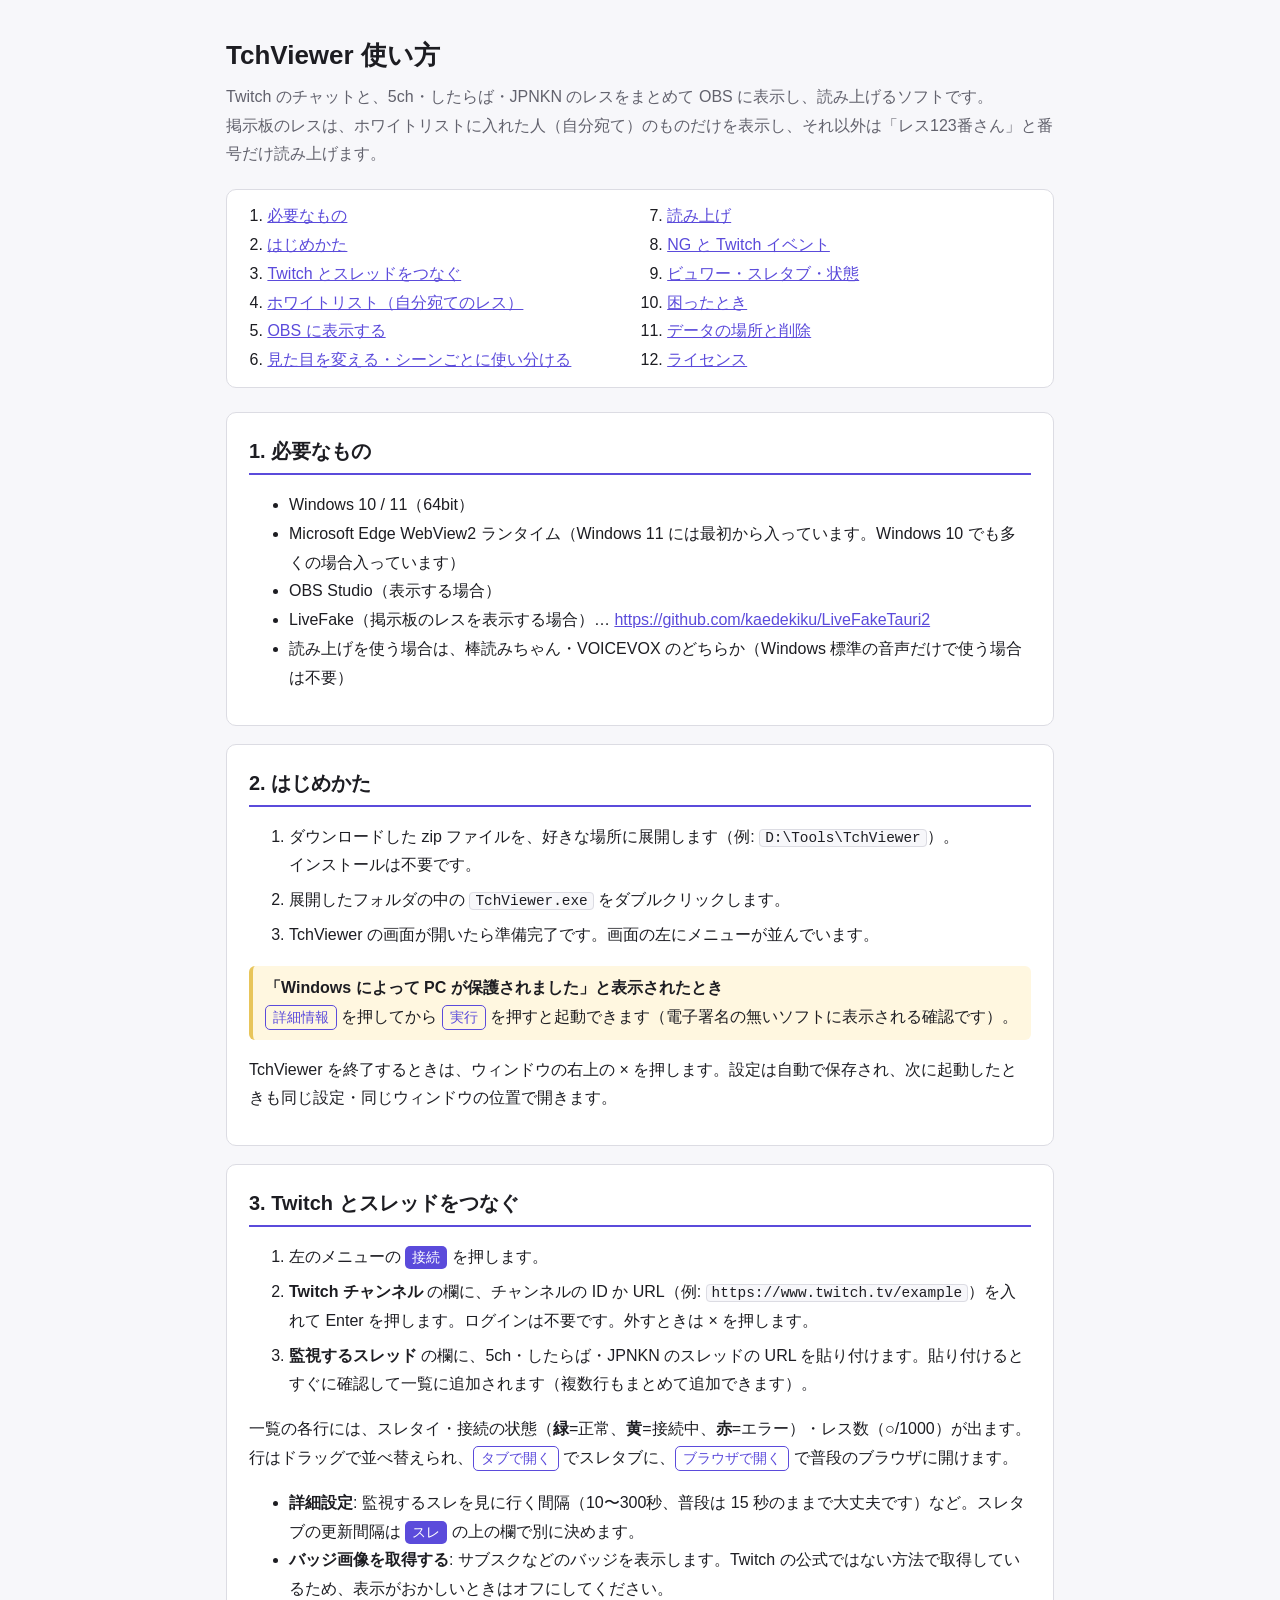
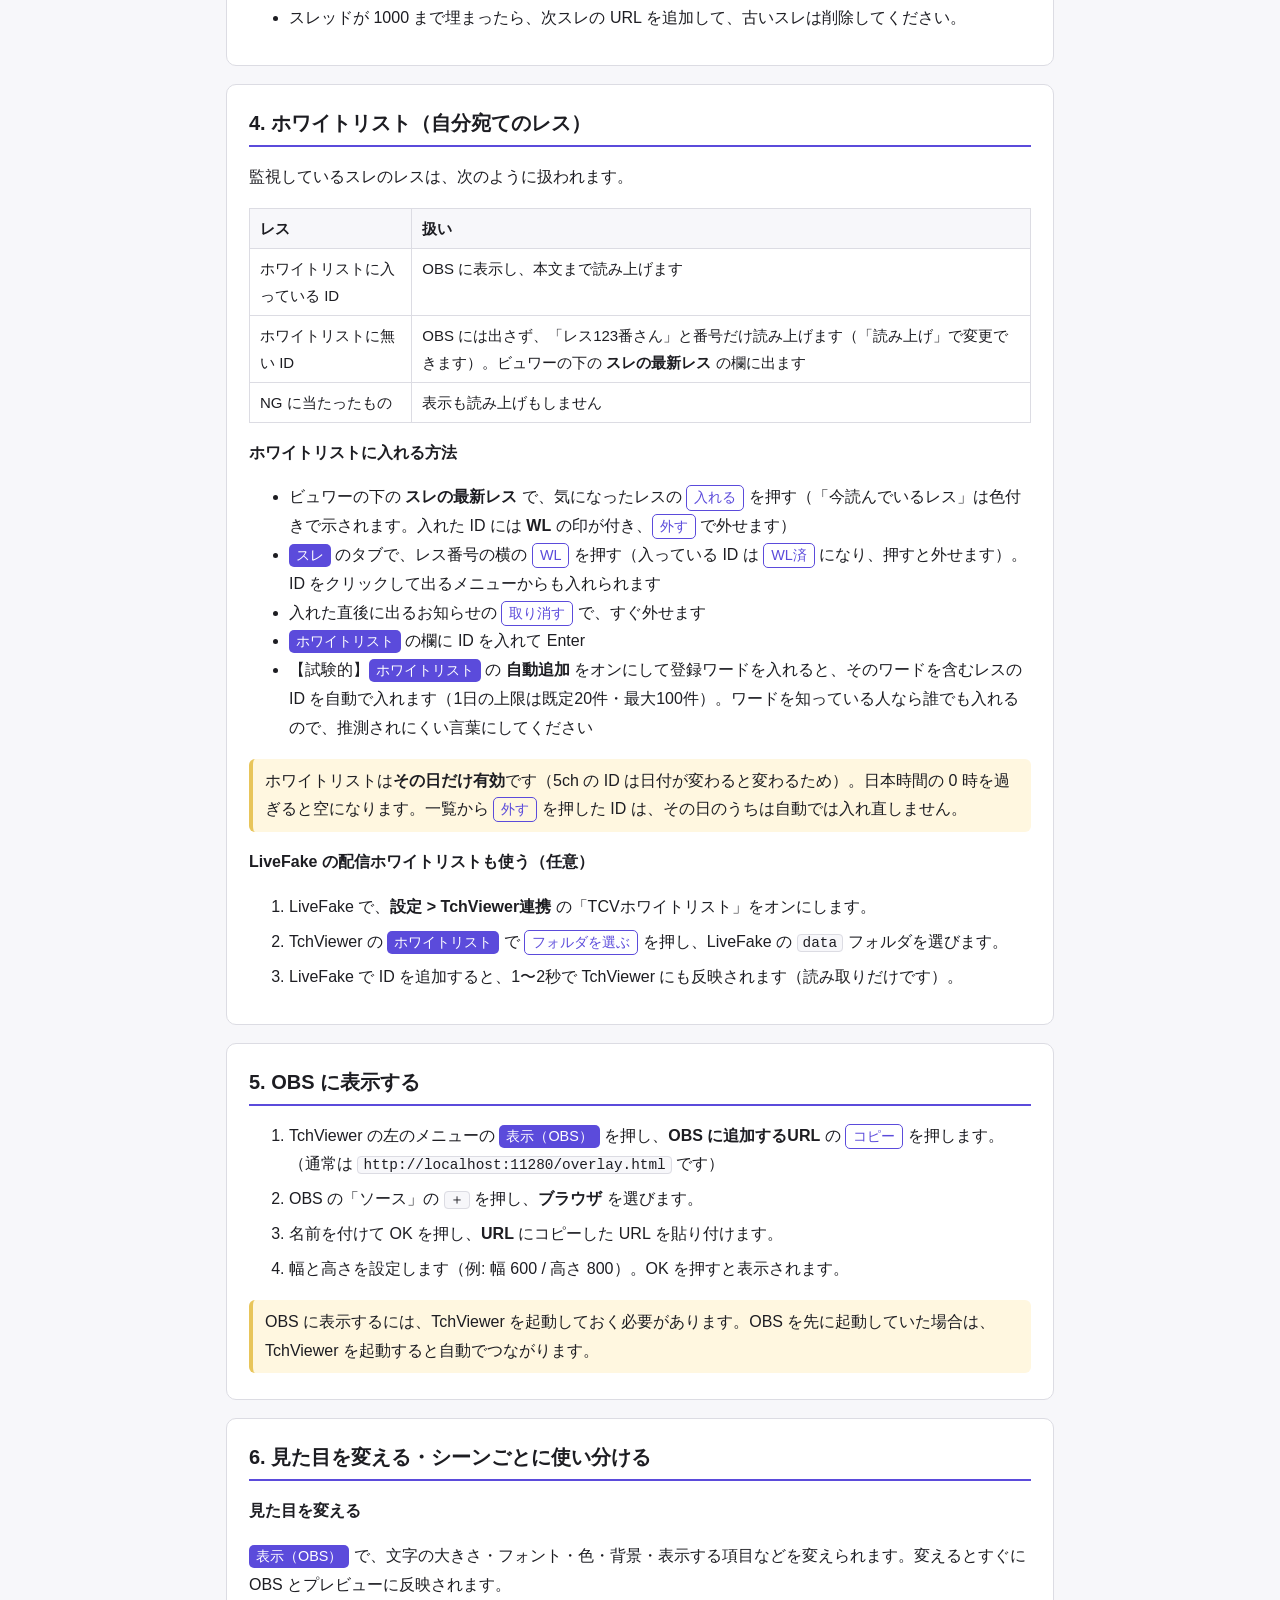
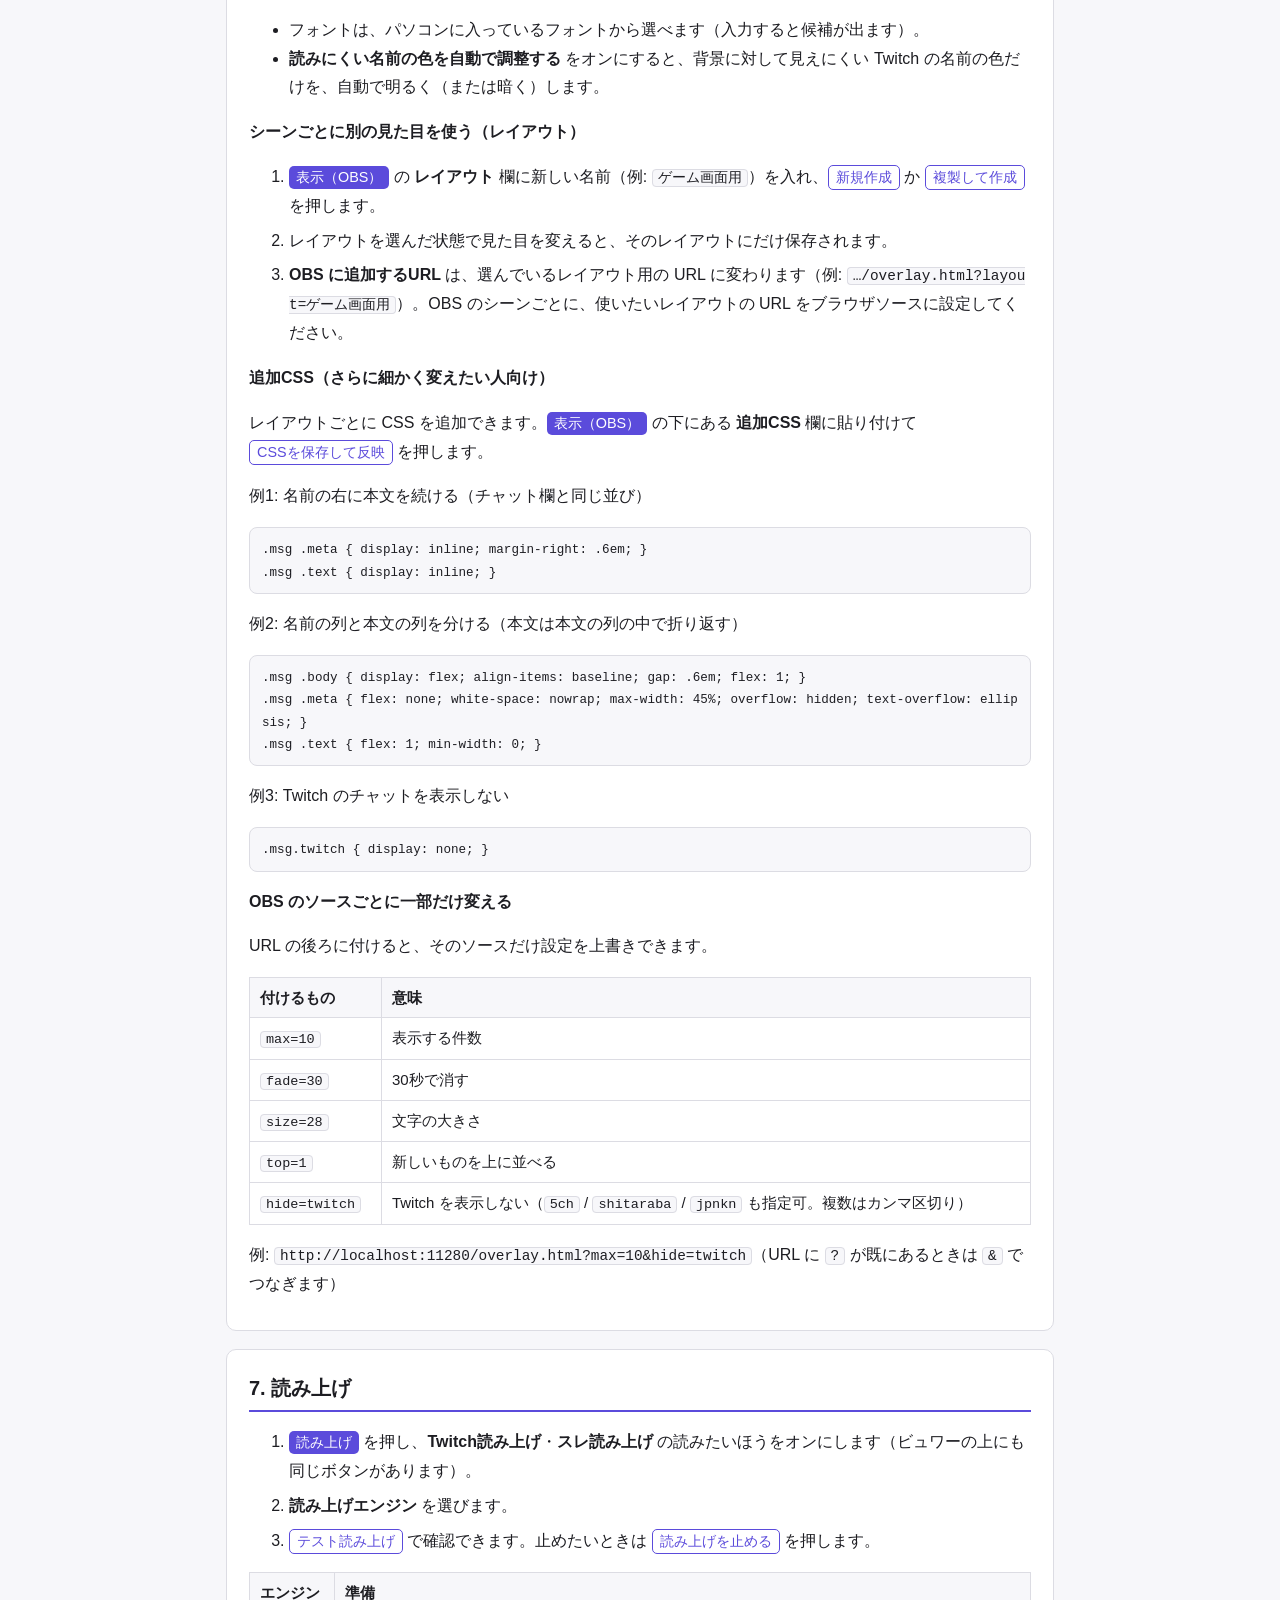
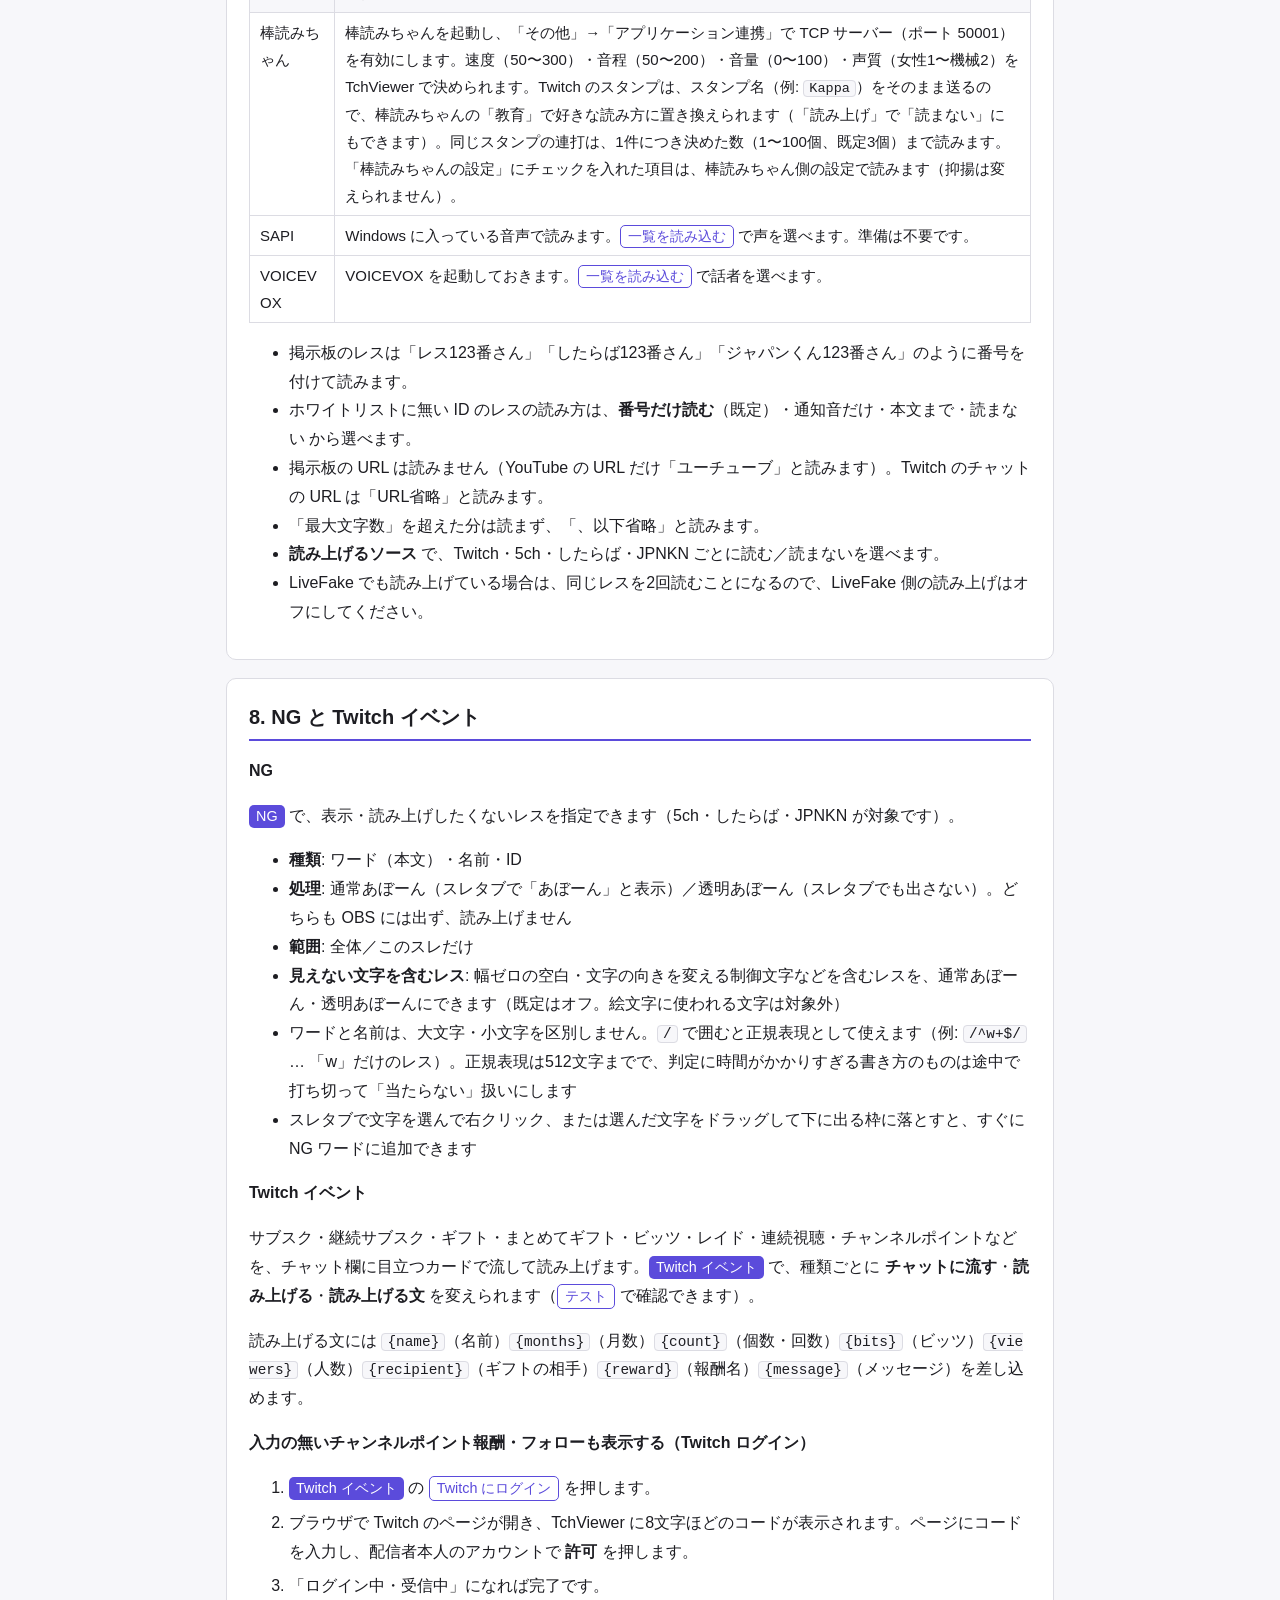
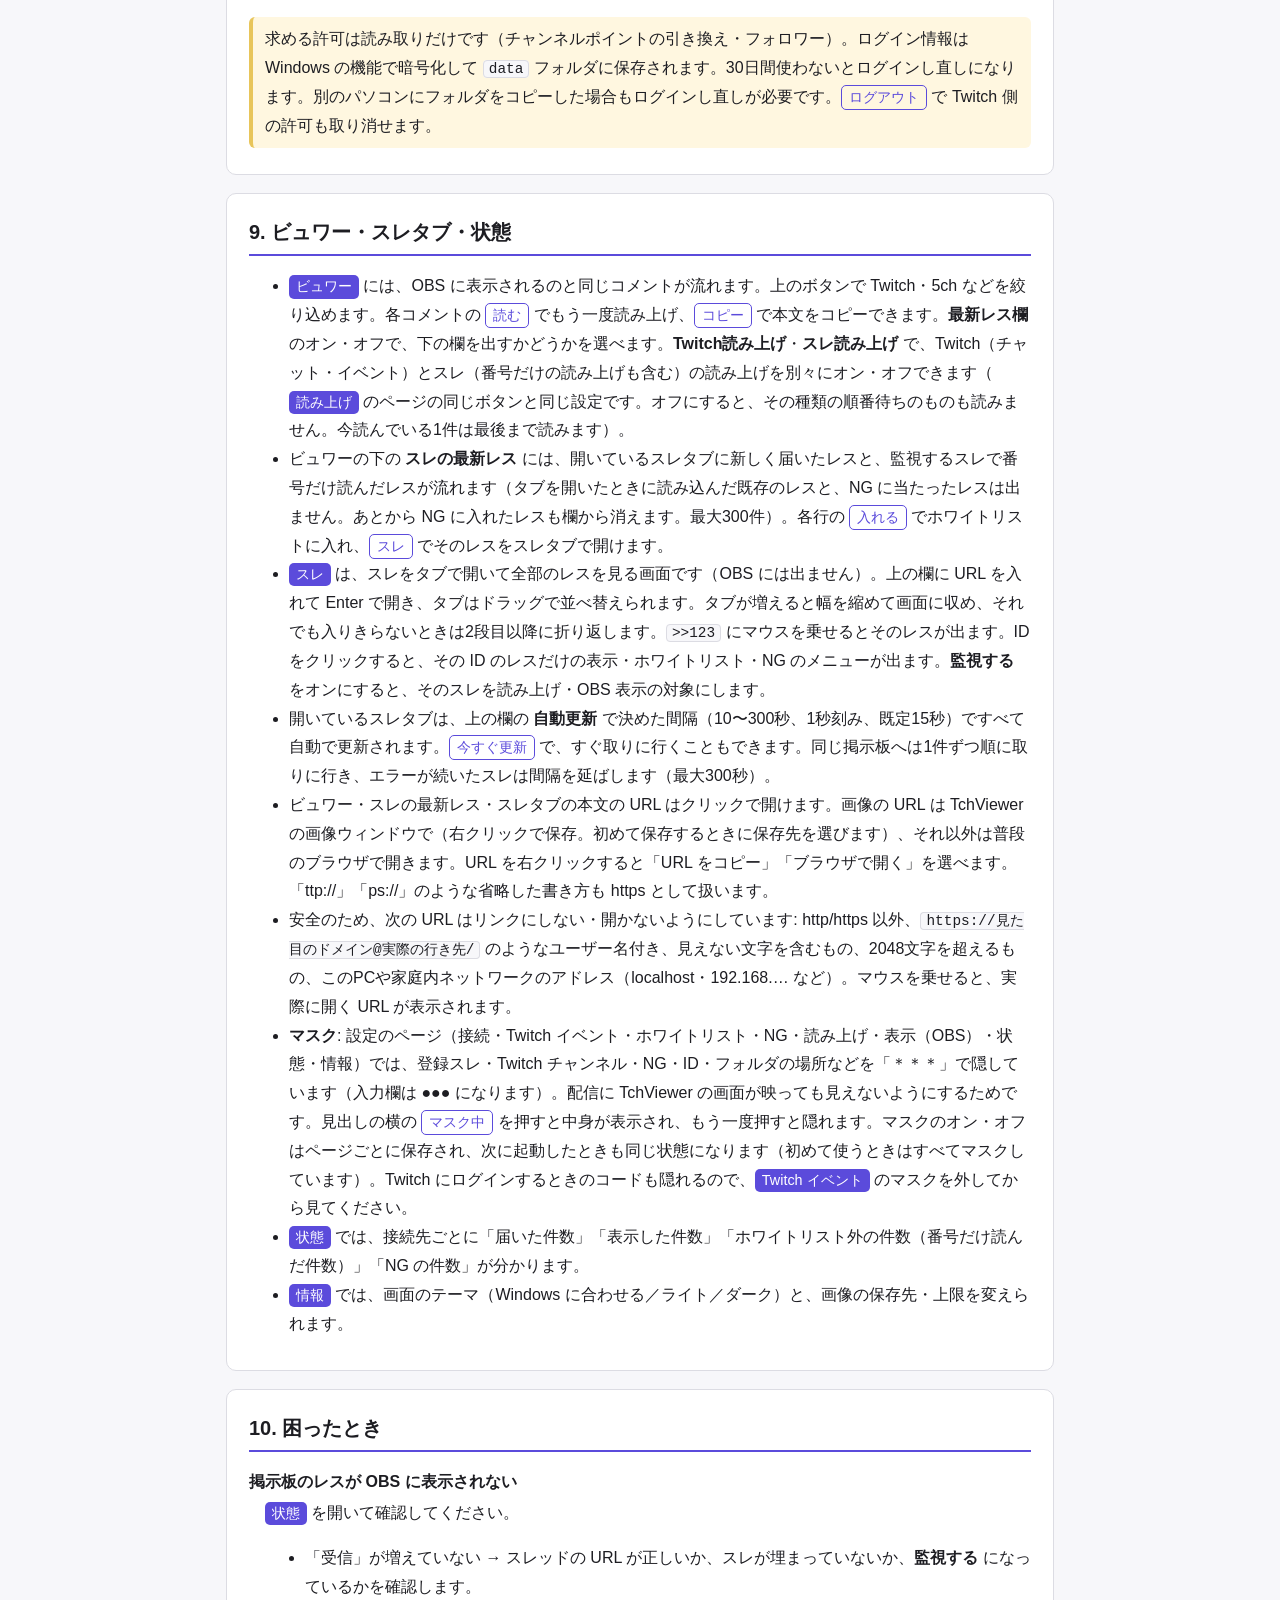
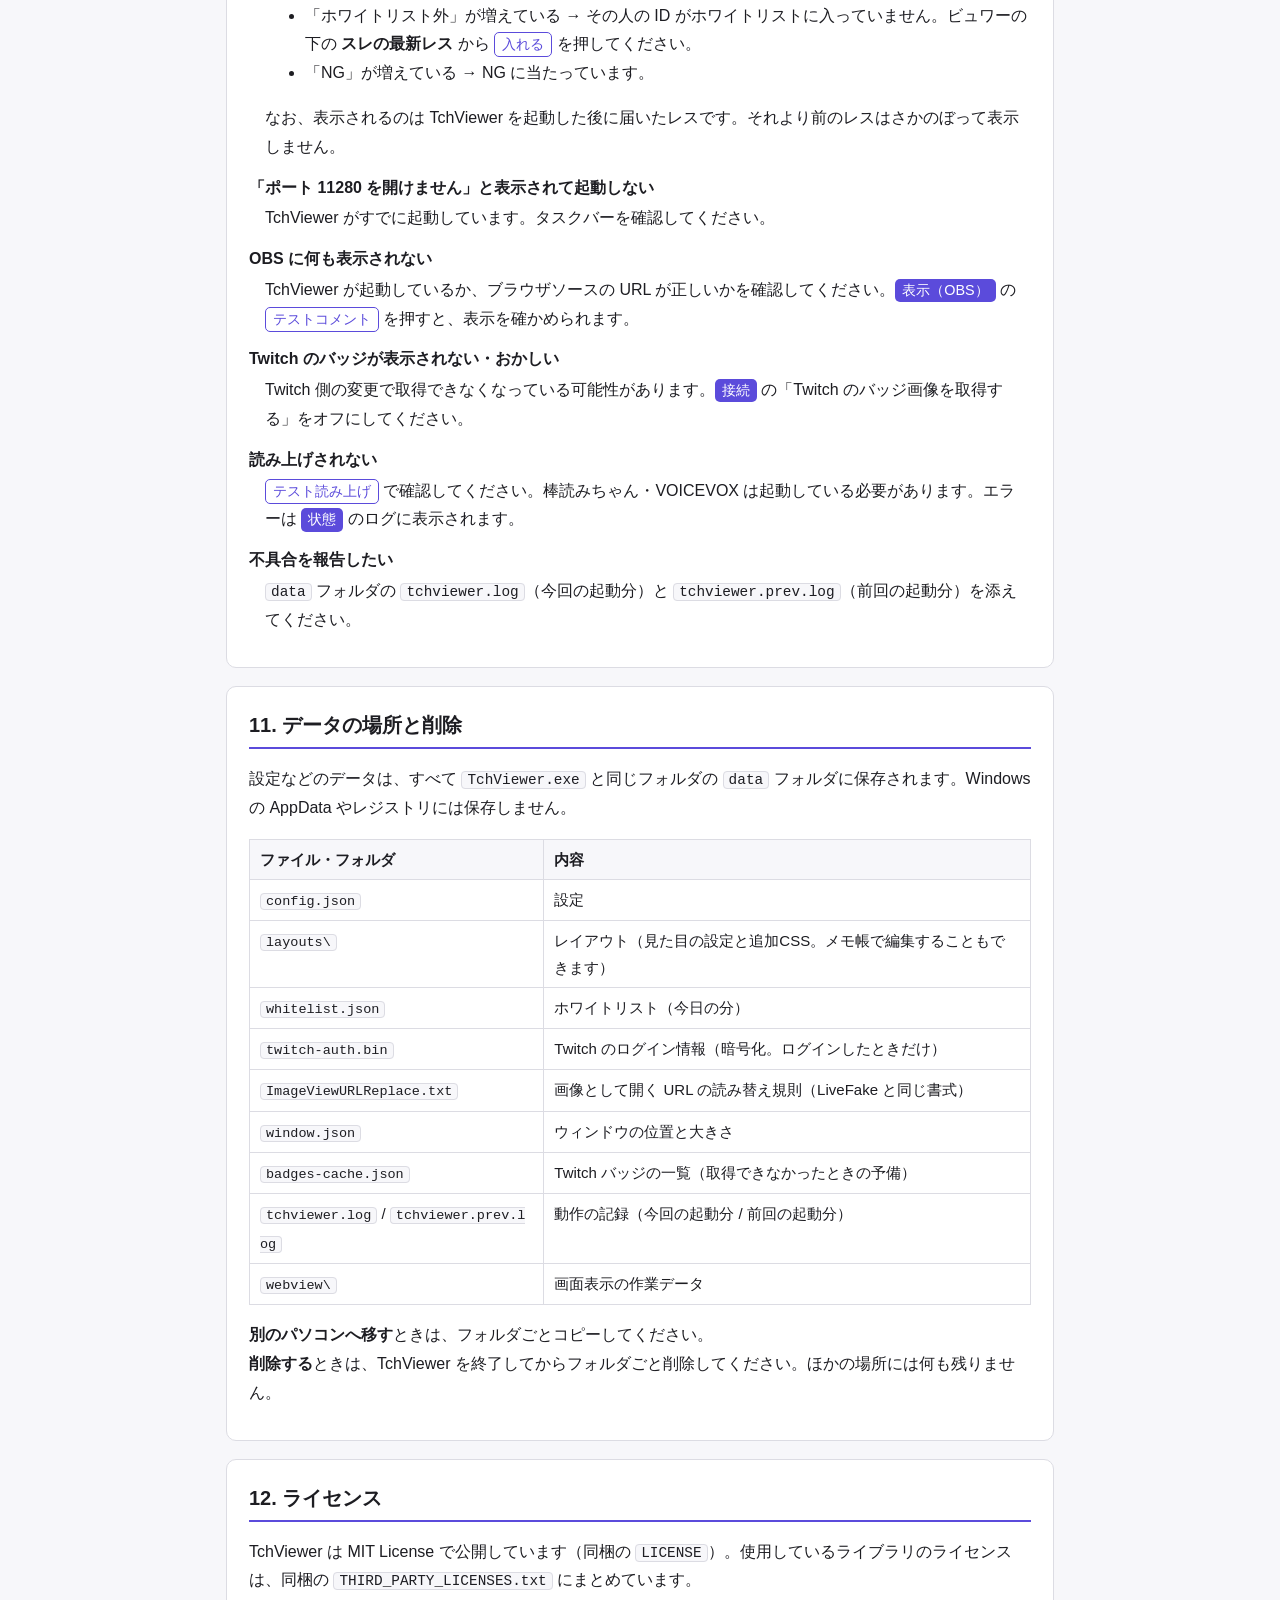
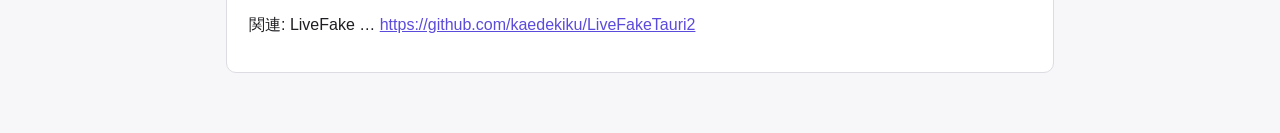
<file: docs/使い方.html>
<!doctype html>
<html lang="ja">
<head>
<meta charset="utf-8">
<meta name="viewport" content="width=device-width, initial-scale=1">
<title>TchViewer 使い方</title>
<style>
  :root { --bg: #f7f7fa; --panel: #fff; --fg: #1d1d22; --muted: #62626d; --line: #dcdce3; --accent: #5b4bdb; --note: #fff7e0; --note-line: #e8c55a; }
  @media (prefers-color-scheme: dark) {
    :root { --bg: #16161a; --panel: #222228; --fg: #ececf1; --muted: #a0a0ab; --line: #34343c; --accent: #9d91ff; --note: #2e2a1c; --note-line: #8a7426; }
  }
  * { box-sizing: border-box; }
  body { margin: 0; background: var(--bg); color: var(--fg); font-family: "BIZ UDPGothic", "Yu Gothic UI", "Meiryo", sans-serif; line-height: 1.8; font-size: 16px; }
  .wrap { max-width: 860px; margin: 0 auto; padding: 24px 16px 64px; }
  h1 { font-size: 26px; margin: 8px 0 4px; }
  .lead { color: var(--muted); margin: 0 0 20px; }
  nav.toc { background: var(--panel); border: 1px solid var(--line); border-radius: 10px; padding: 12px 18px; margin-bottom: 24px; }
  nav.toc ol { margin: 0; padding-left: 1.4em; columns: 2; column-gap: 32px; }
  @media (max-width: 640px) { nav.toc ol { columns: 1; } }
  a { color: var(--accent); overflow-wrap: anywhere; }
  section { min-width: 0; overflow-wrap: anywhere; }
  section { background: var(--panel); border: 1px solid var(--line); border-radius: 10px; padding: 6px 22px 16px; margin: 0 0 18px; }
  h2 { font-size: 20px; border-bottom: 2px solid var(--accent); padding-bottom: 4px; margin: 14px 0 10px; }
  h3 { font-size: 16px; margin: 16px 0 4px; }
  ol.steps > li { margin: 6px 0; }
  .btn { display: inline-block; border: 1px solid var(--accent); color: var(--accent); border-radius: 5px; padding: 0 7px; font-size: .9em; line-height: 1.6; white-space: nowrap; }
  .menu { display: inline-block; background: var(--accent); color: #fff; border-radius: 5px; padding: 0 7px; font-size: .9em; line-height: 1.6; white-space: nowrap; }
  code, kbd { font-family: Consolas, "BIZ UDGothic", monospace; background: var(--bg); border: 1px solid var(--line); border-radius: 4px; padding: 0 5px; font-size: .9em; word-break: break-all; }
  pre { background: var(--bg); border: 1px solid var(--line); border-radius: 8px; padding: 10px 12px; overflow-x: auto; font-size: 14px; line-height: 1.6; max-width: 100%; white-space: pre-wrap; word-break: break-all; }
  pre code { border: 0; padding: 0; background: none; }
  .note { background: var(--note); border-left: 4px solid var(--note-line); border-radius: 6px; padding: 8px 12px; margin: 10px 0; }
  table { border-collapse: collapse; width: 100%; margin: 8px 0; font-size: 15px; }
  th, td { border: 1px solid var(--line); padding: 6px 10px; text-align: left; vertical-align: top; }
  th { background: var(--bg); white-space: nowrap; }
  dl.faq dt { font-weight: 700; margin-top: 12px; }
  dl.faq dd { margin: 2px 0 0 1em; }
</style>
</head>
<body>
<div class="wrap">
<h1>TchViewer 使い方</h1>
<p class="lead">Twitch のチャットと、5ch・したらば・JPNKN のレスをまとめて OBS に表示し、読み上げるソフトです。<br>
掲示板のレスは、ホワイトリストに入れた人（自分宛て）のものだけを表示し、それ以外は「レス123番さん」と番号だけ読み上げます。</p>

<nav class="toc">
<ol>
  <li><a href="#need">必要なもの</a></li>
  <li><a href="#start">はじめかた</a></li>
  <li><a href="#connect">Twitch とスレッドをつなぐ</a></li>
  <li><a href="#livefake">ホワイトリスト（自分宛てのレス）</a></li>
  <li><a href="#obs">OBS に表示する</a></li>
  <li><a href="#layout">見た目を変える・シーンごとに使い分ける</a></li>
  <li><a href="#speech">読み上げ</a></li>
  <li><a href="#ng">NG と Twitch イベント</a></li>
  <li><a href="#viewer">ビュワー・スレタブ・状態</a></li>
  <li><a href="#trouble">困ったとき</a></li>
  <li><a href="#data">データの場所と削除</a></li>
  <li><a href="#license">ライセンス</a></li>
</ol>
</nav>

<section id="need">
<h2>1. 必要なもの</h2>
<ul>
  <li>Windows 10 / 11（64bit）</li>
  <li>Microsoft Edge WebView2 ランタイム（Windows 11 には最初から入っています。Windows 10 でも多くの場合入っています）</li>
  <li>OBS Studio（表示する場合）</li>
  <li>LiveFake（掲示板のレスを表示する場合）… <a href="https://github.com/kaedekiku/LiveFakeTauri2">https://github.com/kaedekiku/LiveFakeTauri2</a></li>
  <li>読み上げを使う場合は、棒読みちゃん・VOICEVOX のどちらか（Windows 標準の音声だけで使う場合は不要）</li>
</ul>
</section>

<section id="start">
<h2>2. はじめかた</h2>
<ol class="steps">
  <li>ダウンロードした zip ファイルを、好きな場所に展開します（例: <code>D:\Tools\TchViewer</code>）。<br>インストールは不要です。</li>
  <li>展開したフォルダの中の <code>TchViewer.exe</code> をダブルクリックします。</li>
  <li>TchViewer の画面が開いたら準備完了です。画面の左にメニューが並んでいます。</li>
</ol>
<div class="note">
  <b>「Windows によって PC が保護されました」と表示されたとき</b><br>
  <span class="btn">詳細情報</span> を押してから <span class="btn">実行</span> を押すと起動できます（電子署名の無いソフトに表示される確認です）。
</div>
<p>TchViewer を終了するときは、ウィンドウの右上の × を押します。設定は自動で保存され、次に起動したときも同じ設定・同じウィンドウの位置で開きます。</p>
</section>

<section id="connect">
<h2>3. Twitch とスレッドをつなぐ</h2>
<ol class="steps">
  <li>左のメニューの <span class="menu">接続</span> を押します。</li>
  <li><b>Twitch チャンネル</b> の欄に、チャンネルの ID か URL（例: <code>https://www.twitch.tv/example</code>）を入れて Enter を押します。ログインは不要です。外すときは × を押します。</li>
  <li><b>監視するスレッド</b> の欄に、5ch・したらば・JPNKN のスレッドの URL を貼り付けます。貼り付けるとすぐに確認して一覧に追加されます（複数行もまとめて追加できます）。</li>
</ol>
<p>一覧の各行には、スレタイ・接続の状態（<b>緑</b>=正常、<b>黄</b>=接続中、<b>赤</b>=エラー）・レス数（○/1000）が出ます。行はドラッグで並べ替えられ、<span class="btn">タブで開く</span> でスレタブに、<span class="btn">ブラウザで開く</span> で普段のブラウザに開けます。</p>
<ul>
  <li><b>詳細設定</b>: 監視するスレを見に行く間隔（10〜300秒、普段は 15 秒のままで大丈夫です）など。スレタブの更新間隔は <span class="menu">スレ</span> の上の欄で別に決めます。</li>
  <li><b>バッジ画像を取得する</b>: サブスクなどのバッジを表示します。Twitch の公式ではない方法で取得しているため、表示がおかしいときはオフにしてください。</li>
  <li>スレッドが 1000 まで埋まったら、次スレの URL を追加して、古いスレは削除してください。</li>
</ul>
</section>

<section id="livefake">
<h2>4. ホワイトリスト（自分宛てのレス）</h2>
<p>監視しているスレのレスは、次のように扱われます。</p>
<table>
  <tr><th>レス</th><th>扱い</th></tr>
  <tr><td>ホワイトリストに入っている ID</td><td>OBS に表示し、本文まで読み上げます</td></tr>
  <tr><td>ホワイトリストに無い ID</td><td>OBS には出さず、「レス123番さん」と番号だけ読み上げます（「読み上げ」で変更できます）。ビュワーの下の <b>スレの最新レス</b> の欄に出ます</td></tr>
  <tr><td>NG に当たったもの</td><td>表示も読み上げもしません</td></tr>
</table>
<h3>ホワイトリストに入れる方法</h3>
<ul>
  <li>ビュワーの下の <b>スレの最新レス</b> で、気になったレスの <span class="btn">入れる</span> を押す（「今読んでいるレス」は色付きで示されます。入れた ID には <b>WL</b> の印が付き、<span class="btn">外す</span> で外せます）</li>
  <li><span class="menu">スレ</span> のタブで、レス番号の横の <span class="btn">WL</span> を押す（入っている ID は <span class="btn">WL済</span> になり、押すと外せます）。ID をクリックして出るメニューからも入れられます</li>
  <li>入れた直後に出るお知らせの <span class="btn">取り消す</span> で、すぐ外せます</li>
  <li><span class="menu">ホワイトリスト</span> の欄に ID を入れて Enter</li>
  <li>【試験的】<span class="menu">ホワイトリスト</span> の <b>自動追加</b> をオンにして登録ワードを入れると、そのワードを含むレスの ID を自動で入れます（1日の上限は既定20件・最大100件）。ワードを知っている人なら誰でも入れるので、推測されにくい言葉にしてください</li>
</ul>
<div class="note">ホワイトリストは<b>その日だけ有効</b>です（5ch の ID は日付が変わると変わるため）。日本時間の 0 時を過ぎると空になります。一覧から <span class="btn">外す</span> を押した ID は、その日のうちは自動では入れ直しません。</div>
<h3>LiveFake の配信ホワイトリストも使う（任意）</h3>
<ol class="steps">
  <li>LiveFake で、<b>設定 &gt; TchViewer連携</b> の「TCVホワイトリスト」をオンにします。</li>
  <li>TchViewer の <span class="menu">ホワイトリスト</span> で <span class="btn">フォルダを選ぶ</span> を押し、LiveFake の <code>data</code> フォルダを選びます。</li>
  <li>LiveFake で ID を追加すると、1〜2秒で TchViewer にも反映されます（読み取りだけです）。</li>
</ol>
</section>

<section id="obs">
<h2>5. OBS に表示する</h2>
<ol class="steps">
  <li>TchViewer の左のメニューの <span class="menu">表示（OBS）</span> を押し、<b>OBS に追加するURL</b> の <span class="btn">コピー</span> を押します。<br>（通常は <code>http://localhost:11280/overlay.html</code> です）</li>
  <li>OBS の「ソース」の <kbd>＋</kbd> を押し、<b>ブラウザ</b> を選びます。</li>
  <li>名前を付けて OK を押し、<b>URL</b> にコピーした URL を貼り付けます。</li>
  <li>幅と高さを設定します（例: 幅 600 / 高さ 800）。OK を押すと表示されます。</li>
</ol>
<div class="note">OBS に表示するには、TchViewer を起動しておく必要があります。OBS を先に起動していた場合は、TchViewer を起動すると自動でつながります。</div>
</section>

<section id="layout">
<h2>6. 見た目を変える・シーンごとに使い分ける</h2>
<h3>見た目を変える</h3>
<p><span class="menu">表示（OBS）</span> で、文字の大きさ・フォント・色・背景・表示する項目などを変えられます。変えるとすぐに OBS とプレビューに反映されます。</p>
<ul>
  <li>フォントは、パソコンに入っているフォントから選べます（入力すると候補が出ます）。</li>
  <li><b>読みにくい名前の色を自動で調整する</b> をオンにすると、背景に対して見えにくい Twitch の名前の色だけを、自動で明るく（または暗く）します。</li>
</ul>
<h3>シーンごとに別の見た目を使う（レイアウト）</h3>
<ol class="steps">
  <li><span class="menu">表示（OBS）</span> の <b>レイアウト</b> 欄に新しい名前（例: <code>ゲーム画面用</code>）を入れ、<span class="btn">新規作成</span> か <span class="btn">複製して作成</span> を押します。</li>
  <li>レイアウトを選んだ状態で見た目を変えると、そのレイアウトにだけ保存されます。</li>
  <li><b>OBS に追加するURL</b> は、選んでいるレイアウト用の URL に変わります（例: <code>…/overlay.html?layout=ゲーム画面用</code>）。OBS のシーンごとに、使いたいレイアウトの URL をブラウザソースに設定してください。</li>
</ol>
<h3>追加CSS（さらに細かく変えたい人向け）</h3>
<p>レイアウトごとに CSS を追加できます。<span class="menu">表示（OBS）</span> の下にある <b>追加CSS</b> 欄に貼り付けて <span class="btn">CSSを保存して反映</span> を押します。</p>
<p>例1: 名前の右に本文を続ける（チャット欄と同じ並び）</p>
<pre><code>.msg .meta { display: inline; margin-right: .6em; }
.msg .text { display: inline; }</code></pre>
<p>例2: 名前の列と本文の列を分ける（本文は本文の列の中で折り返す）</p>
<pre><code>.msg .body { display: flex; align-items: baseline; gap: .6em; flex: 1; }
.msg .meta { flex: none; white-space: nowrap; max-width: 45%; overflow: hidden; text-overflow: ellipsis; }
.msg .text { flex: 1; min-width: 0; }</code></pre>
<p>例3: Twitch のチャットを表示しない</p>
<pre><code>.msg.twitch { display: none; }</code></pre>
<h3>OBS のソースごとに一部だけ変える</h3>
<p>URL の後ろに付けると、そのソースだけ設定を上書きできます。</p>
<table>
  <tr><th>付けるもの</th><th>意味</th></tr>
  <tr><td><code>max=10</code></td><td>表示する件数</td></tr>
  <tr><td><code>fade=30</code></td><td>30秒で消す</td></tr>
  <tr><td><code>size=28</code></td><td>文字の大きさ</td></tr>
  <tr><td><code>top=1</code></td><td>新しいものを上に並べる</td></tr>
  <tr><td><code>hide=twitch</code></td><td>Twitch を表示しない（<code>5ch</code> / <code>shitaraba</code> / <code>jpnkn</code> も指定可。複数はカンマ区切り）</td></tr>
</table>
<p>例: <code>http://localhost:11280/overlay.html?max=10&amp;hide=twitch</code>（URL に <code>?</code> が既にあるときは <code>&amp;</code> でつなぎます）</p>
</section>

<section id="speech">
<h2>7. 読み上げ</h2>
<ol class="steps">
  <li><span class="menu">読み上げ</span> を押し、<b>Twitch読み上げ</b>・<b>スレ読み上げ</b> の読みたいほうをオンにします（ビュワーの上にも同じボタンがあります）。</li>
  <li><b>読み上げエンジン</b> を選びます。</li>
  <li><span class="btn">テスト読み上げ</span> で確認できます。止めたいときは <span class="btn">読み上げを止める</span> を押します。</li>
</ol>
<table>
  <tr><th>エンジン</th><th>準備</th></tr>
  <tr><td>棒読みちゃん</td><td>棒読みちゃんを起動し、「その他」→「アプリケーション連携」で TCP サーバー（ポート 50001）を有効にします。速度（50〜300）・音程（50〜200）・音量（0〜100）・声質（女性1〜機械2）を TchViewer で決められます。Twitch のスタンプは、スタンプ名（例: <code>Kappa</code>）をそのまま送るので、棒読みちゃんの「教育」で好きな読み方に置き換えられます（「読み上げ」で「読まない」にもできます）。同じスタンプの連打は、1件につき決めた数（1〜100個、既定3個）まで読みます。「棒読みちゃんの設定」にチェックを入れた項目は、棒読みちゃん側の設定で読みます（抑揚は変えられません）。</td></tr>
  <tr><td>SAPI</td><td>Windows に入っている音声で読みます。<span class="btn">一覧を読み込む</span> で声を選べます。準備は不要です。</td></tr>
  <tr><td>VOICEVOX</td><td>VOICEVOX を起動しておきます。<span class="btn">一覧を読み込む</span> で話者を選べます。</td></tr>
</table>
<ul>
  <li>掲示板のレスは「レス123番さん」「したらば123番さん」「ジャパンくん123番さん」のように番号を付けて読みます。</li>
  <li>ホワイトリストに無い ID のレスの読み方は、<b>番号だけ読む</b>（既定）・通知音だけ・本文まで・読まない から選べます。</li>
  <li>掲示板の URL は読みません（YouTube の URL だけ「ユーチューブ」と読みます）。Twitch のチャットの URL は「URL省略」と読みます。</li>
  <li>「最大文字数」を超えた分は読まず、「、以下省略」と読みます。</li>
  <li><b>読み上げるソース</b> で、Twitch・5ch・したらば・JPNKN ごとに読む／読まないを選べます。</li>
  <li>LiveFake でも読み上げている場合は、同じレスを2回読むことになるので、LiveFake 側の読み上げはオフにしてください。</li>
</ul>
</section>

<section id="ng">
<h2>8. NG と Twitch イベント</h2>
<h3>NG</h3>
<p><span class="menu">NG</span> で、表示・読み上げしたくないレスを指定できます（5ch・したらば・JPNKN が対象です）。</p>
<ul>
  <li><b>種類</b>: ワード（本文）・名前・ID</li>
  <li><b>処理</b>: 通常あぼーん（スレタブで「あぼーん」と表示）／透明あぼーん（スレタブでも出さない）。どちらも OBS には出ず、読み上げません</li>
  <li><b>範囲</b>: 全体／このスレだけ</li>
  <li><b>見えない文字を含むレス</b>: 幅ゼロの空白・文字の向きを変える制御文字などを含むレスを、通常あぼーん・透明あぼーんにできます（既定はオフ。絵文字に使われる文字は対象外）</li>
  <li>ワードと名前は、大文字・小文字を区別しません。<code>/</code> で囲むと正規表現として使えます（例: <code>/^w+$/</code> … 「w」だけのレス）。正規表現は512文字までで、判定に時間がかかりすぎる書き方のものは途中で打ち切って「当たらない」扱いにします</li>
  <li>スレタブで文字を選んで右クリック、または選んだ文字をドラッグして下に出る枠に落とすと、すぐに NG ワードに追加できます</li>
</ul>
<h3>Twitch イベント</h3>
<p>サブスク・継続サブスク・ギフト・まとめてギフト・ビッツ・レイド・連続視聴・チャンネルポイントなどを、チャット欄に目立つカードで流して読み上げます。<span class="menu">Twitch イベント</span> で、種類ごとに <b>チャットに流す</b>・<b>読み上げる</b>・<b>読み上げる文</b> を変えられます（<span class="btn">テスト</span> で確認できます）。</p>
<p>読み上げる文には <code>{name}</code>（名前）<code>{months}</code>（月数）<code>{count}</code>（個数・回数）<code>{bits}</code>（ビッツ）<code>{viewers}</code>（人数）<code>{recipient}</code>（ギフトの相手）<code>{reward}</code>（報酬名）<code>{message}</code>（メッセージ）を差し込めます。</p>
<h3>入力の無いチャンネルポイント報酬・フォローも表示する（Twitch ログイン）</h3>
<ol class="steps">
  <li><span class="menu">Twitch イベント</span> の <span class="btn">Twitch にログイン</span> を押します。</li>
  <li>ブラウザで Twitch のページが開き、TchViewer に8文字ほどのコードが表示されます。ページにコードを入力し、配信者本人のアカウントで <b>許可</b> を押します。</li>
  <li>「ログイン中・受信中」になれば完了です。</li>
</ol>
<div class="note">求める許可は読み取りだけです（チャンネルポイントの引き換え・フォロワー）。ログイン情報は Windows の機能で暗号化して <code>data</code> フォルダに保存されます。30日間使わないとログインし直しになります。別のパソコンにフォルダをコピーした場合もログインし直しが必要です。<span class="btn">ログアウト</span> で Twitch 側の許可も取り消せます。</div>
</section>

<section id="viewer">
<h2>9. ビュワー・スレタブ・状態</h2>
<ul>
  <li><span class="menu">ビュワー</span> には、OBS に表示されるのと同じコメントが流れます。上のボタンで Twitch・5ch などを絞り込めます。各コメントの <span class="btn">読む</span> でもう一度読み上げ、<span class="btn">コピー</span> で本文をコピーできます。<b>最新レス欄</b> のオン・オフで、下の欄を出すかどうかを選べます。<b>Twitch読み上げ</b>・<b>スレ読み上げ</b> で、Twitch（チャット・イベント）とスレ（番号だけの読み上げも含む）の読み上げを別々にオン・オフできます（<span class="menu">読み上げ</span> のページの同じボタンと同じ設定です。オフにすると、その種類の順番待ちのものも読みません。今読んでいる1件は最後まで読みます）。</li>
  <li>ビュワーの下の <b>スレの最新レス</b> には、開いているスレタブに新しく届いたレスと、監視するスレで番号だけ読んだレスが流れます（タブを開いたときに読み込んだ既存のレスと、NG に当たったレスは出ません。あとから NG に入れたレスも欄から消えます。最大300件）。各行の <span class="btn">入れる</span> でホワイトリストに入れ、<span class="btn">スレ</span> でそのレスをスレタブで開けます。</li>
  <li><span class="menu">スレ</span> は、スレをタブで開いて全部のレスを見る画面です（OBS には出ません）。上の欄に URL を入れて Enter で開き、タブはドラッグで並べ替えられます。タブが増えると幅を縮めて画面に収め、それでも入りきらないときは2段目以降に折り返します。<code>&gt;&gt;123</code> にマウスを乗せるとそのレスが出ます。ID をクリックすると、その ID のレスだけの表示・ホワイトリスト・NG のメニューが出ます。<b>監視する</b> をオンにすると、そのスレを読み上げ・OBS 表示の対象にします。</li>
  <li>開いているスレタブは、上の欄の <b>自動更新</b> で決めた間隔（10〜300秒、1秒刻み、既定15秒）ですべて自動で更新されます。<span class="btn">今すぐ更新</span> で、すぐ取りに行くこともできます。同じ掲示板へは1件ずつ順に取りに行き、エラーが続いたスレは間隔を延ばします（最大300秒）。</li>
  <li>ビュワー・スレの最新レス・スレタブの本文の URL はクリックで開けます。画像の URL は TchViewer の画像ウィンドウで（右クリックで保存。初めて保存するときに保存先を選びます）、それ以外は普段のブラウザで開きます。URL を右クリックすると「URL をコピー」「ブラウザで開く」を選べます。「ttp://」「ps://」のような省略した書き方も https として扱います。</li>
  <li>安全のため、次の URL はリンクにしない・開かないようにしています: http/https 以外、<code>https://見た目のドメイン@実際の行き先/</code> のようなユーザー名付き、見えない文字を含むもの、2048文字を超えるもの、このPCや家庭内ネットワークのアドレス（localhost・192.168.… など）。マウスを乗せると、実際に開く URL が表示されます。</li>
  <li><b>マスク</b>: 設定のページ（接続・Twitch イベント・ホワイトリスト・NG・読み上げ・表示（OBS）・状態・情報）では、登録スレ・Twitch チャンネル・NG・ID・フォルダの場所などを「＊＊＊」で隠しています（入力欄は ●●● になります）。配信に TchViewer の画面が映っても見えないようにするためです。見出しの横の <span class="btn">マスク中</span> を押すと中身が表示され、もう一度押すと隠れます。マスクのオン・オフはページごとに保存され、次に起動したときも同じ状態になります（初めて使うときはすべてマスクしています）。Twitch にログインするときのコードも隠れるので、<span class="menu">Twitch イベント</span> のマスクを外してから見てください。</li>
  <li><span class="menu">状態</span> では、接続先ごとに「届いた件数」「表示した件数」「ホワイトリスト外の件数（番号だけ読んだ件数）」「NG の件数」が分かります。</li>
  <li><span class="menu">情報</span> では、画面のテーマ（Windows に合わせる／ライト／ダーク）と、画像の保存先・上限を変えられます。</li>
</ul>
</section>

<section id="trouble">
<h2>10. 困ったとき</h2>
<dl class="faq">
  <dt>掲示板のレスが OBS に表示されない</dt>
  <dd><span class="menu">状態</span> を開いて確認してください。
    <ul>
      <li>「受信」が増えていない → スレッドの URL が正しいか、スレが埋まっていないか、<b>監視する</b> になっているかを確認します。</li>
      <li>「ホワイトリスト外」が増えている → その人の ID がホワイトリストに入っていません。ビュワーの下の <b>スレの最新レス</b> から <span class="btn">入れる</span> を押してください。</li>
      <li>「NG」が増えている → NG に当たっています。</li>
    </ul>
    なお、表示されるのは TchViewer を起動した後に届いたレスです。それより前のレスはさかのぼって表示しません。</dd>
  <dt>「ポート 11280 を開けません」と表示されて起動しない</dt>
  <dd>TchViewer がすでに起動しています。タスクバーを確認してください。</dd>
  <dt>OBS に何も表示されない</dt>
  <dd>TchViewer が起動しているか、ブラウザソースの URL が正しいかを確認してください。<span class="menu">表示（OBS）</span> の <span class="btn">テストコメント</span> を押すと、表示を確かめられます。</dd>
  <dt>Twitch のバッジが表示されない・おかしい</dt>
  <dd>Twitch 側の変更で取得できなくなっている可能性があります。<span class="menu">接続</span> の「Twitch のバッジ画像を取得する」をオフにしてください。</dd>
  <dt>読み上げされない</dt>
  <dd><span class="btn">テスト読み上げ</span> で確認してください。棒読みちゃん・VOICEVOX は起動している必要があります。エラーは <span class="menu">状態</span> のログに表示されます。</dd>
  <dt>不具合を報告したい</dt>
  <dd><code>data</code> フォルダの <code>tchviewer.log</code>（今回の起動分）と <code>tchviewer.prev.log</code>（前回の起動分）を添えてください。</dd>
</dl>
</section>

<section id="data">
<h2>11. データの場所と削除</h2>
<p>設定などのデータは、すべて <code>TchViewer.exe</code> と同じフォルダの <code>data</code> フォルダに保存されます。Windows の AppData やレジストリには保存しません。</p>
<table>
  <tr><th>ファイル・フォルダ</th><th>内容</th></tr>
  <tr><td><code>config.json</code></td><td>設定</td></tr>
  <tr><td><code>layouts\</code></td><td>レイアウト（見た目の設定と追加CSS。メモ帳で編集することもできます）</td></tr>
  <tr><td><code>whitelist.json</code></td><td>ホワイトリスト（今日の分）</td></tr>
  <tr><td><code>twitch-auth.bin</code></td><td>Twitch のログイン情報（暗号化。ログインしたときだけ）</td></tr>
  <tr><td><code>ImageViewURLReplace.txt</code></td><td>画像として開く URL の読み替え規則（LiveFake と同じ書式）</td></tr>
  <tr><td><code>window.json</code></td><td>ウィンドウの位置と大きさ</td></tr>
  <tr><td><code>badges-cache.json</code></td><td>Twitch バッジの一覧（取得できなかったときの予備）</td></tr>
  <tr><td><code>tchviewer.log</code> / <code>tchviewer.prev.log</code></td><td>動作の記録（今回の起動分 / 前回の起動分）</td></tr>
  <tr><td><code>webview\</code></td><td>画面表示の作業データ</td></tr>
</table>
<p><b>別のパソコンへ移す</b>ときは、フォルダごとコピーしてください。<br>
<b>削除する</b>ときは、TchViewer を終了してからフォルダごと削除してください。ほかの場所には何も残りません。</p>
</section>

<section id="license">
<h2>12. ライセンス</h2>
<p>TchViewer は MIT License で公開しています（同梱の <code>LICENSE</code>）。使用しているライブラリのライセンスは、同梱の <code>THIRD_PARTY_LICENSES.txt</code> にまとめています。</p>
<p>関連: LiveFake … <a href="https://github.com/kaedekiku/LiveFakeTauri2">https://github.com/kaedekiku/LiveFakeTauri2</a></p>
</section>
</div>
</body>
</html>
</file>
